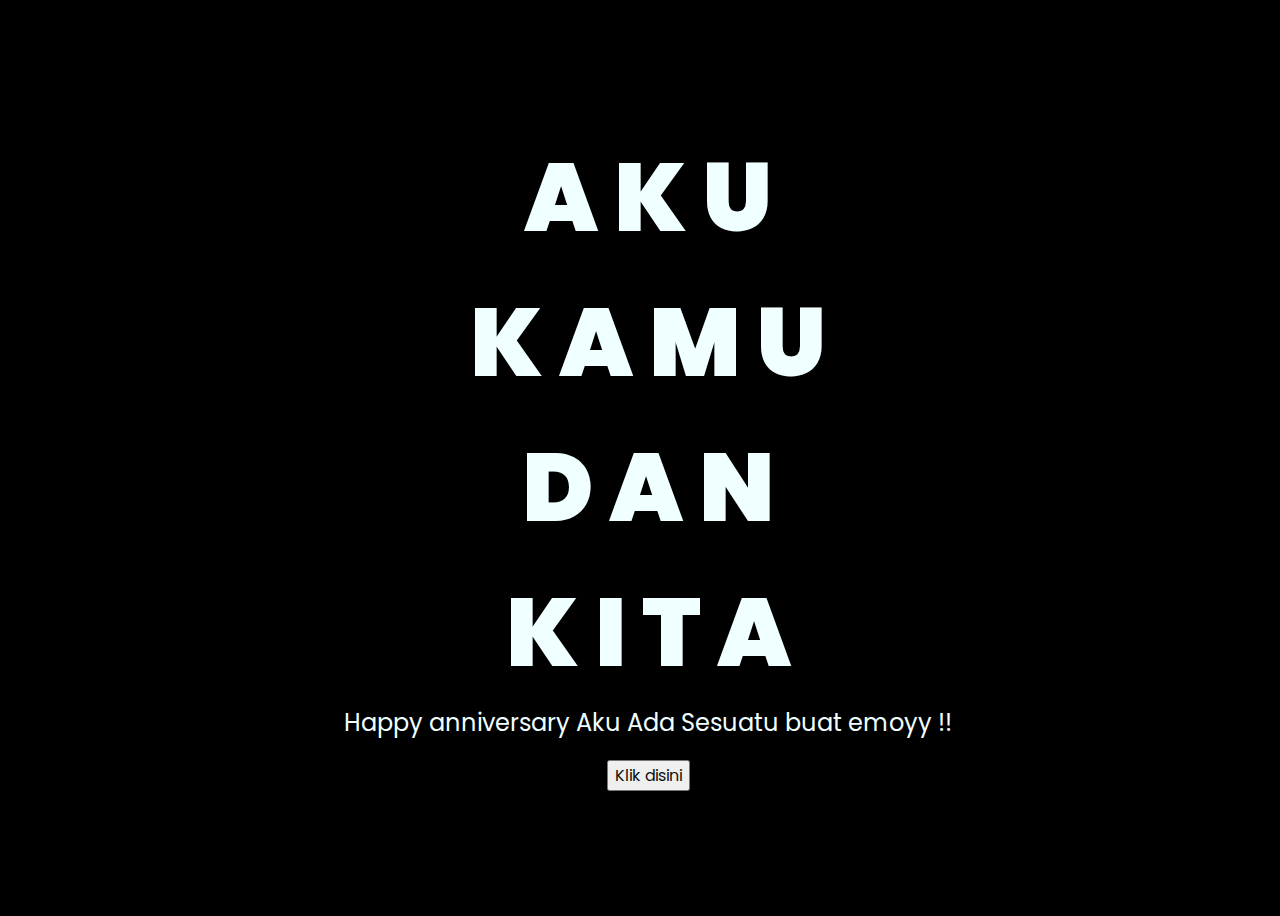
<file: index.html>
<!DOCTYPE html>
<html lang="en">
<head>
    <meta charset="UTF-8">
    <meta http-equiv="X-UA-Compatible" content="IE=edge">
    <meta name="viewport" content="width=device-width, initial-scale=1.0">
    <link rel="stylesheet" href="css/style.css">
    <link rel="icon" href="img/flowers.png" type="image/x-icon">
    <title>Flowers</title>
</head>
<body>
    <div class="greetings">

        <span>A</span>
        <span>K</span>
        <span>U</span>
    </div>
    <div class="greetings">
        <span>K</span>
        <span>A</span>
        <span>M</span>
        <span>U</span>
    </div>
    <div class="greetings">
        <span>D</span>
        <span>A</span>
        <span>N</span>
    </div>
    <div class="greetings">
        <span>K</span>
        <span>I</span>
        <span>T</span>
        <span>A</span>
    </div>
    <div class="description">
        <span>Happy anniversary Aku Ada Sesuatu buat emoyy !!</span>
    </div>
    <div class="button">
        <button>
            <a href="selamat.html">Klik disini</a>
        </button>
        
    </div>
</body>
</html>
</file>
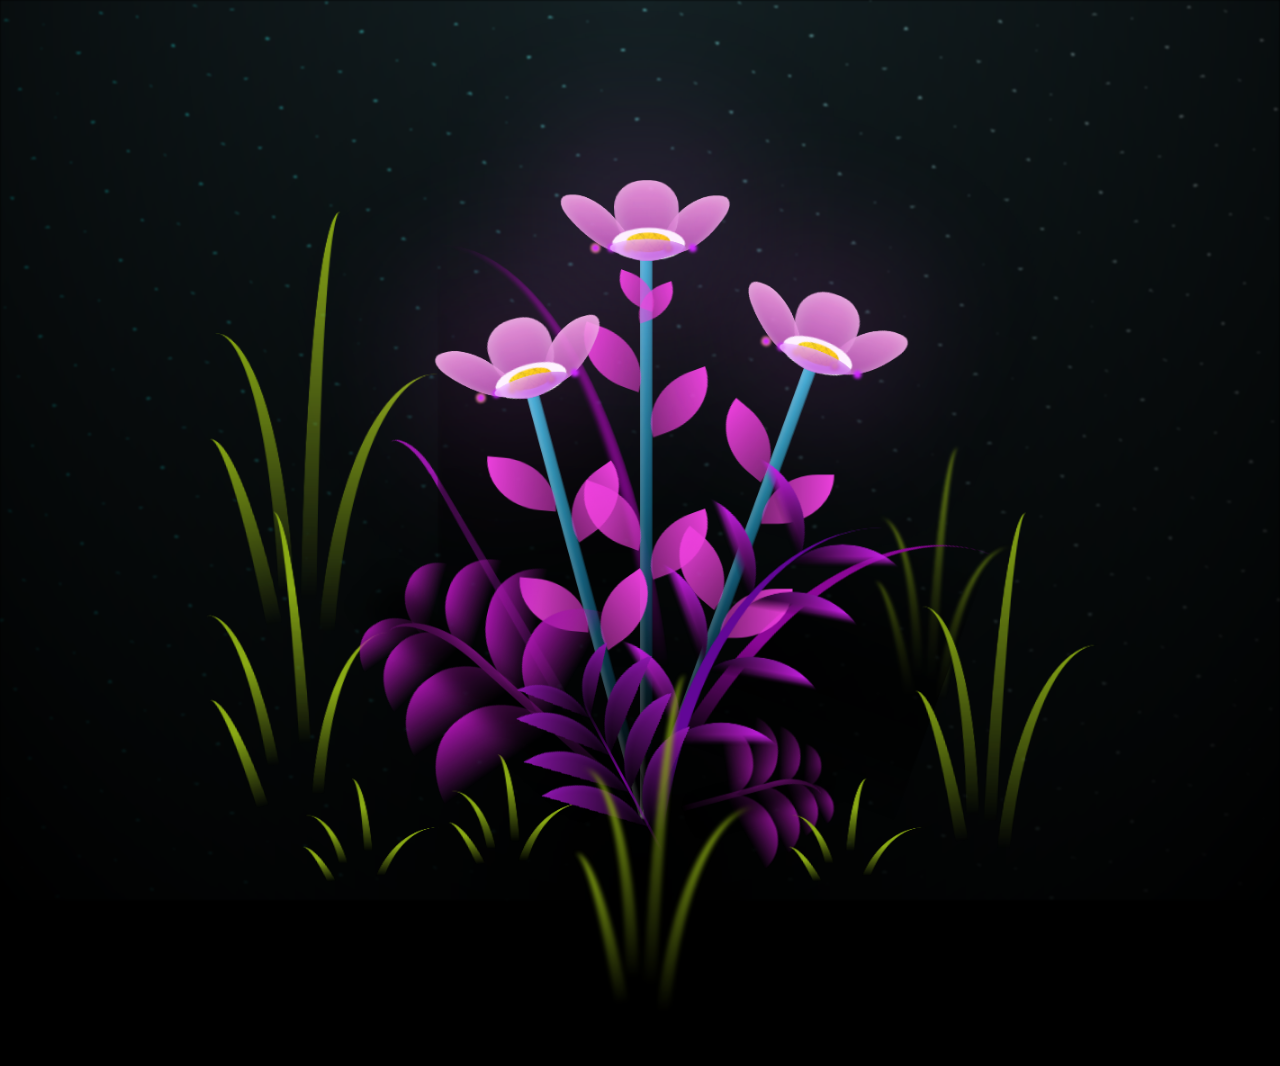
<file: flower.html>
<!DOCTYPE html>
<html lang="en">
<head>
    <meta charset="UTF-8">
    <meta http-equiv="X-UA-Compatible" content="IE=edge">
    <meta name="viewport" content="width=device-width, initial-scale=1.0">
    <link rel="stylesheet" href="css/main.css">
    <link rel="icon" href="img/flowers.png" type="image/x-icon">
    <title>flowers</title>
</head>
<body class="container">
    <div class="night"></div>
    <div class="flowers">
      <div class="flower flower--1">
        <div class="flower__leafs flower__leafs--1">
          <div class="flower__leaf flower__leaf--1"></div>
          <div class="flower__leaf flower__leaf--2"></div>
          <div class="flower__leaf flower__leaf--3"></div>
          <div class="flower__leaf flower__leaf--4"></div>
          <div class="flower__white-circle"></div>
  
          <div class="flower__light flower__light--1"></div>
          <div class="flower__light flower__light--2"></div>
          <div class="flower__light flower__light--3"></div>
          <div class="flower__light flower__light--4"></div>
          <div class="flower__light flower__light--5"></div>
          <div class="flower__light flower__light--6"></div>
          <div class="flower__light flower__light--7"></div>
          <div class="flower__light flower__light--8"></div>
  
        </div>
        <div class="flower__line">
          <div class="flower__line__leaf flower__line__leaf--1"></div>
          <div class="flower__line__leaf flower__line__leaf--2"></div>
          <div class="flower__line__leaf flower__line__leaf--3"></div>
          <div class="flower__line__leaf flower__line__leaf--4"></div>
          <div class="flower__line__leaf flower__line__leaf--5"></div>
          <div class="flower__line__leaf flower__line__leaf--6"></div>
        </div>
      </div>
  
      <div class="flower flower--2">
        <div class="flower__leafs flower__leafs--2">
          <div class="flower__leaf flower__leaf--1"></div>
          <div class="flower__leaf flower__leaf--2"></div>
          <div class="flower__leaf flower__leaf--3"></div>
          <div class="flower__leaf flower__leaf--4"></div>
          <div class="flower__white-circle"></div>
  
          <div class="flower__light flower__light--1"></div>
          <div class="flower__light flower__light--2"></div>
          <div class="flower__light flower__light--3"></div>
          <div class="flower__light flower__light--4"></div>
          <div class="flower__light flower__light--5"></div>
          <div class="flower__light flower__light--6"></div>
          <div class="flower__light flower__light--7"></div>
          <div class="flower__light flower__light--8"></div>
  
        </div>
        <div class="flower__line">
          <div class="flower__line__leaf flower__line__leaf--1"></div>
          <div class="flower__line__leaf flower__line__leaf--2"></div>
          <div class="flower__line__leaf flower__line__leaf--3"></div>
          <div class="flower__line__leaf flower__line__leaf--4"></div>
        </div>
      </div>
  
      <div class="flower flower--3">
        <div class="flower__leafs flower__leafs--3">
          <div class="flower__leaf flower__leaf--1"></div>
          <div class="flower__leaf flower__leaf--2"></div>
          <div class="flower__leaf flower__leaf--3"></div>
          <div class="flower__leaf flower__leaf--4"></div>
          <div class="flower__white-circle"></div>
  
          <div class="flower__light flower__light--1"></div>
          <div class="flower__light flower__light--2"></div>
          <div class="flower__light flower__light--3"></div>
          <div class="flower__light flower__light--4"></div>
          <div class="flower__light flower__light--5"></div>
          <div class="flower__light flower__light--6"></div>
          <div class="flower__light flower__light--7"></div>
          <div class="flower__light flower__light--8"></div>
  
        </div>
        <div class="flower__line">
          <div class="flower__line__leaf flower__line__leaf--1"></div>
          <div class="flower__line__leaf flower__line__leaf--2"></div>
          <div class="flower__line__leaf flower__line__leaf--3"></div>
          <div class="flower__line__leaf flower__line__leaf--4"></div>
        </div>
      </div>
  
      <div class="grow-ans" style="--d:1.2s">
        <div class="flower__g-long">
          <div class="flower__g-long__top"></div>
          <div class="flower__g-long__bottom"></div>
        </div>
      </div>
  
      <div class="growing-grass">
        <div class="flower__grass flower__grass--1">
          <div class="flower__grass--top"></div>
          <div class="flower__grass--bottom"></div>
          <div class="flower__grass__leaf flower__grass__leaf--1"></div>
          <div class="flower__grass__leaf flower__grass__leaf--2"></div>
          <div class="flower__grass__leaf flower__grass__leaf--3"></div>
          <div class="flower__grass__leaf flower__grass__leaf--4"></div>
          <div class="flower__grass__leaf flower__grass__leaf--5"></div>
          <div class="flower__grass__leaf flower__grass__leaf--6"></div>
          <div class="flower__grass__leaf flower__grass__leaf--7"></div>
          <div class="flower__grass__leaf flower__grass__leaf--8"></div>
          <div class="flower__grass__overlay"></div>
        </div>
      </div>
  
      <div class="growing-grass">
        <div class="flower__grass flower__grass--2">
          <div class="flower__grass--top"></div>
          <div class="flower__grass--bottom"></div>
          <div class="flower__grass__leaf flower__grass__leaf--1"></div>
          <div class="flower__grass__leaf flower__grass__leaf--2"></div>
          <div class="flower__grass__leaf flower__grass__leaf--3"></div>
          <div class="flower__grass__leaf flower__grass__leaf--4"></div>
          <div class="flower__grass__leaf flower__grass__leaf--5"></div>
          <div class="flower__grass__leaf flower__grass__leaf--6"></div>
          <div class="flower__grass__leaf flower__grass__leaf--7"></div>
          <div class="flower__grass__leaf flower__grass__leaf--8"></div>
          <div class="flower__grass__overlay"></div>
        </div>
      </div>
  
      <div class="grow-ans" style="--d:2.4s">
        <div class="flower__g-right flower__g-right--1">
          <div class="leaf"></div>
        </div>
      </div>
  
      <div class="grow-ans" style="--d:2.8s">
        <div class="flower__g-right flower__g-right--2">
          <div class="leaf"></div>
        </div>
      </div>
  
      <div class="grow-ans" style="--d:2.8s">
        <div class="flower__g-front">
          <div class="flower__g-front__leaf-wrapper flower__g-front__leaf-wrapper--1">
            <div class="flower__g-front__leaf"></div>
          </div>
          <div class="flower__g-front__leaf-wrapper flower__g-front__leaf-wrapper--2">
            <div class="flower__g-front__leaf"></div>
          </div>
          <div class="flower__g-front__leaf-wrapper flower__g-front__leaf-wrapper--3">
            <div class="flower__g-front__leaf"></div>
          </div>
          <div class="flower__g-front__leaf-wrapper flower__g-front__leaf-wrapper--4">
            <div class="flower__g-front__leaf"></div>
          </div>
          <div class="flower__g-front__leaf-wrapper flower__g-front__leaf-wrapper--5">
            <div class="flower__g-front__leaf"></div>
          </div>
          <div class="flower__g-front__leaf-wrapper flower__g-front__leaf-wrapper--6">
            <div class="flower__g-front__leaf"></div>
          </div>
          <div class="flower__g-front__leaf-wrapper flower__g-front__leaf-wrapper--7">
            <div class="flower__g-front__leaf"></div>
          </div>
          <div class="flower__g-front__leaf-wrapper flower__g-front__leaf-wrapper--8">
            <div class="flower__g-front__leaf"></div>
          </div>
          <div class="flower__g-front__line"></div>
        </div>
      </div>
  
      <div class="grow-ans" style="--d:3.2s">
        <div class="flower__g-fr">
          <div class="leaf"></div>
          <div class="flower__g-fr__leaf flower__g-fr__leaf--1"></div>
          <div class="flower__g-fr__leaf flower__g-fr__leaf--2"></div>
          <div class="flower__g-fr__leaf flower__g-fr__leaf--3"></div>
          <div class="flower__g-fr__leaf flower__g-fr__leaf--4"></div>
          <div class="flower__g-fr__leaf flower__g-fr__leaf--5"></div>
          <div class="flower__g-fr__leaf flower__g-fr__leaf--6"></div>
          <div class="flower__g-fr__leaf flower__g-fr__leaf--7"></div>
          <div class="flower__g-fr__leaf flower__g-fr__leaf--8"></div>
        </div>
      </div>
  
      <div class="long-g long-g--0">
        <div class="grow-ans" style="--d:3s">
          <div class="leaf leaf--0"></div>
        </div>
        <div class="grow-ans" style="--d:2.2s">
          <div class="leaf leaf--1"></div>
        </div>
        <div class="grow-ans" style="--d:3.4s">
          <div class="leaf leaf--2"></div>
        </div>
        <div class="grow-ans" style="--d:3.6s">
          <div class="leaf leaf--3"></div>
        </div>
      </div>
  
      <div class="long-g long-g--1">
        <div class="grow-ans" style="--d:3.6s">
          <div class="leaf leaf--0"></div>
        </div>
        <div class="grow-ans" style="--d:3.8s">
          <div class="leaf leaf--1"></div>
        </div>
        <div class="grow-ans" style="--d:4s">
          <div class="leaf leaf--2"></div>
        </div>
        <div class="grow-ans" style="--d:4.2s">
          <div class="leaf leaf--3"></div>
        </div>
      </div>
  
      <div class="long-g long-g--2">
        <div class="grow-ans" style="--d:4s">
          <div class="leaf leaf--0"></div>
        </div>
        <div class="grow-ans" style="--d:4.2s">
          <div class="leaf leaf--1"></div>
        </div>
        <div class="grow-ans" style="--d:4.4s">
          <div class="leaf leaf--2"></div>
        </div>
        <div class="grow-ans" style="--d:4.6s">
          <div class="leaf leaf--3"></div>
        </div>
      </div>
  
      <div class="long-g long-g--3">
        <div class="grow-ans" style="--d:4s">
          <div class="leaf leaf--0"></div>
        </div>
        <div class="grow-ans" style="--d:4.2s">
          <div class="leaf leaf--1"></div>
        </div>
        <div class="grow-ans" style="--d:3s">
          <div class="leaf leaf--2"></div>
        </div>
        <div class="grow-ans" style="--d:3.6s">
          <div class="leaf leaf--3"></div>
        </div>
      </div>
  
      <div class="long-g long-g--4">
        <div class="grow-ans" style="--d:4s">
          <div class="leaf leaf--0"></div>
        </div>
        <div class="grow-ans" style="--d:4.2s">
          <div class="leaf leaf--1"></div>
        </div>
        <div class="grow-ans" style="--d:3s">
          <div class="leaf leaf--2"></div>
        </div>
        <div class="grow-ans" style="--d:3.6s">
          <div class="leaf leaf--3"></div>
        </div>
      </div>
  
      <div class="long-g long-g--5">
        <div class="grow-ans" style="--d:4s">
          <div class="leaf leaf--0"></div>
        </div>
        <div class="grow-ans" style="--d:4.2s">
          <div class="leaf leaf--1"></div>
        </div>
        <div class="grow-ans" style="--d:3s">
          <div class="leaf leaf--2"></div>
        </div>
        <div class="grow-ans" style="--d:3.6s">
          <div class="leaf leaf--3"></div>
        </div>
      </div>
  
      <div class="long-g long-g--6">
        <div class="grow-ans" style="--d:4.2s">
          <div class="leaf leaf--0"></div>
        </div>
        <div class="grow-ans" style="--d:4.4s">
          <div class="leaf leaf--1"></div>
        </div>
        <div class="grow-ans" style="--d:4.6s">
          <div class="leaf leaf--2"></div>
        </div>
        <div class="grow-ans" style="--d:4.8s">
          <div class="leaf leaf--3"></div>
        </div>
      </div>
  
      <div class="long-g long-g--7">
        <div class="grow-ans" style="--d:3s">
          <div class="leaf leaf--0"></div>
        </div>
        <div class="grow-ans" style="--d:3.2s">
          <div class="leaf leaf--1"></div>
        </div>
        <div class="grow-ans" style="--d:3.5s">
          <div class="leaf leaf--2"></div>
        </div>
        <div class="grow-ans" style="--d:3.6s">
          <div class="leaf leaf--3"></div>
        </div>
      </div>
    </div>
    <script src="main.js"></script>
  </body>
</html>
</file>
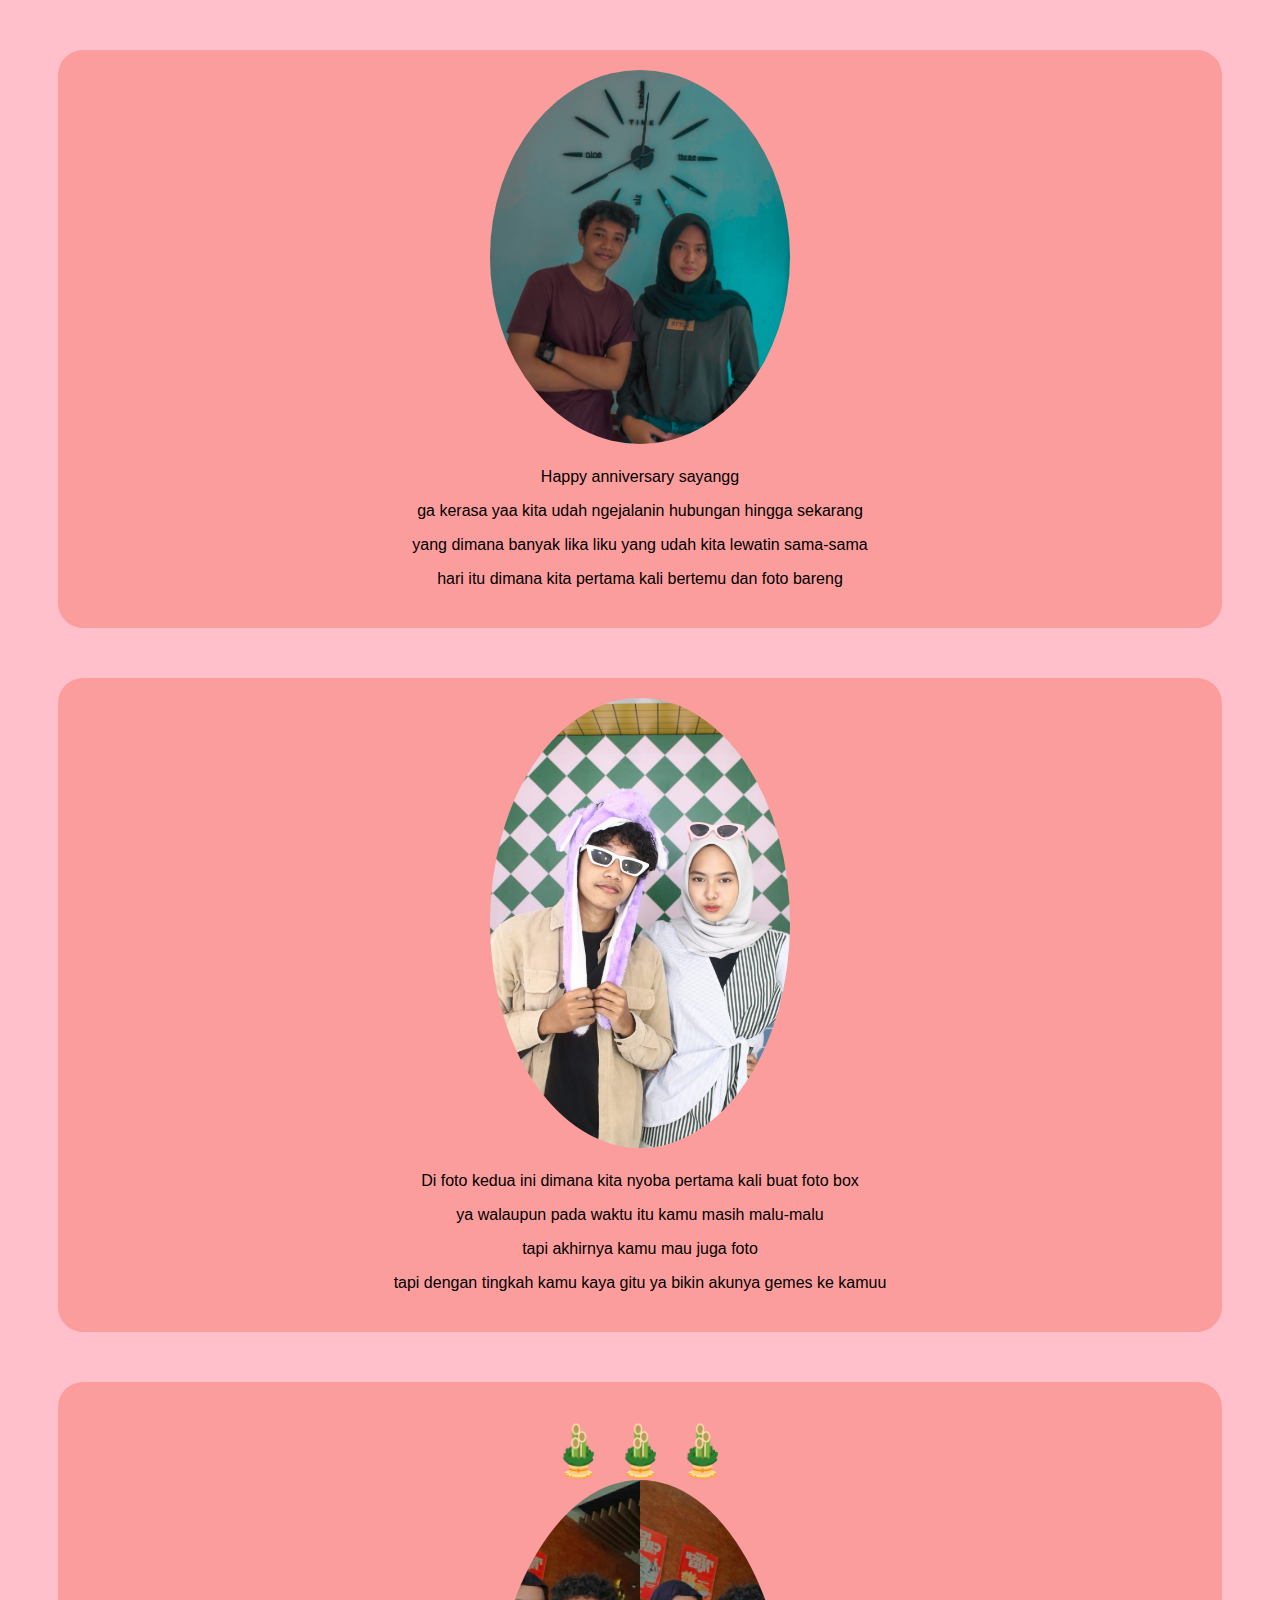
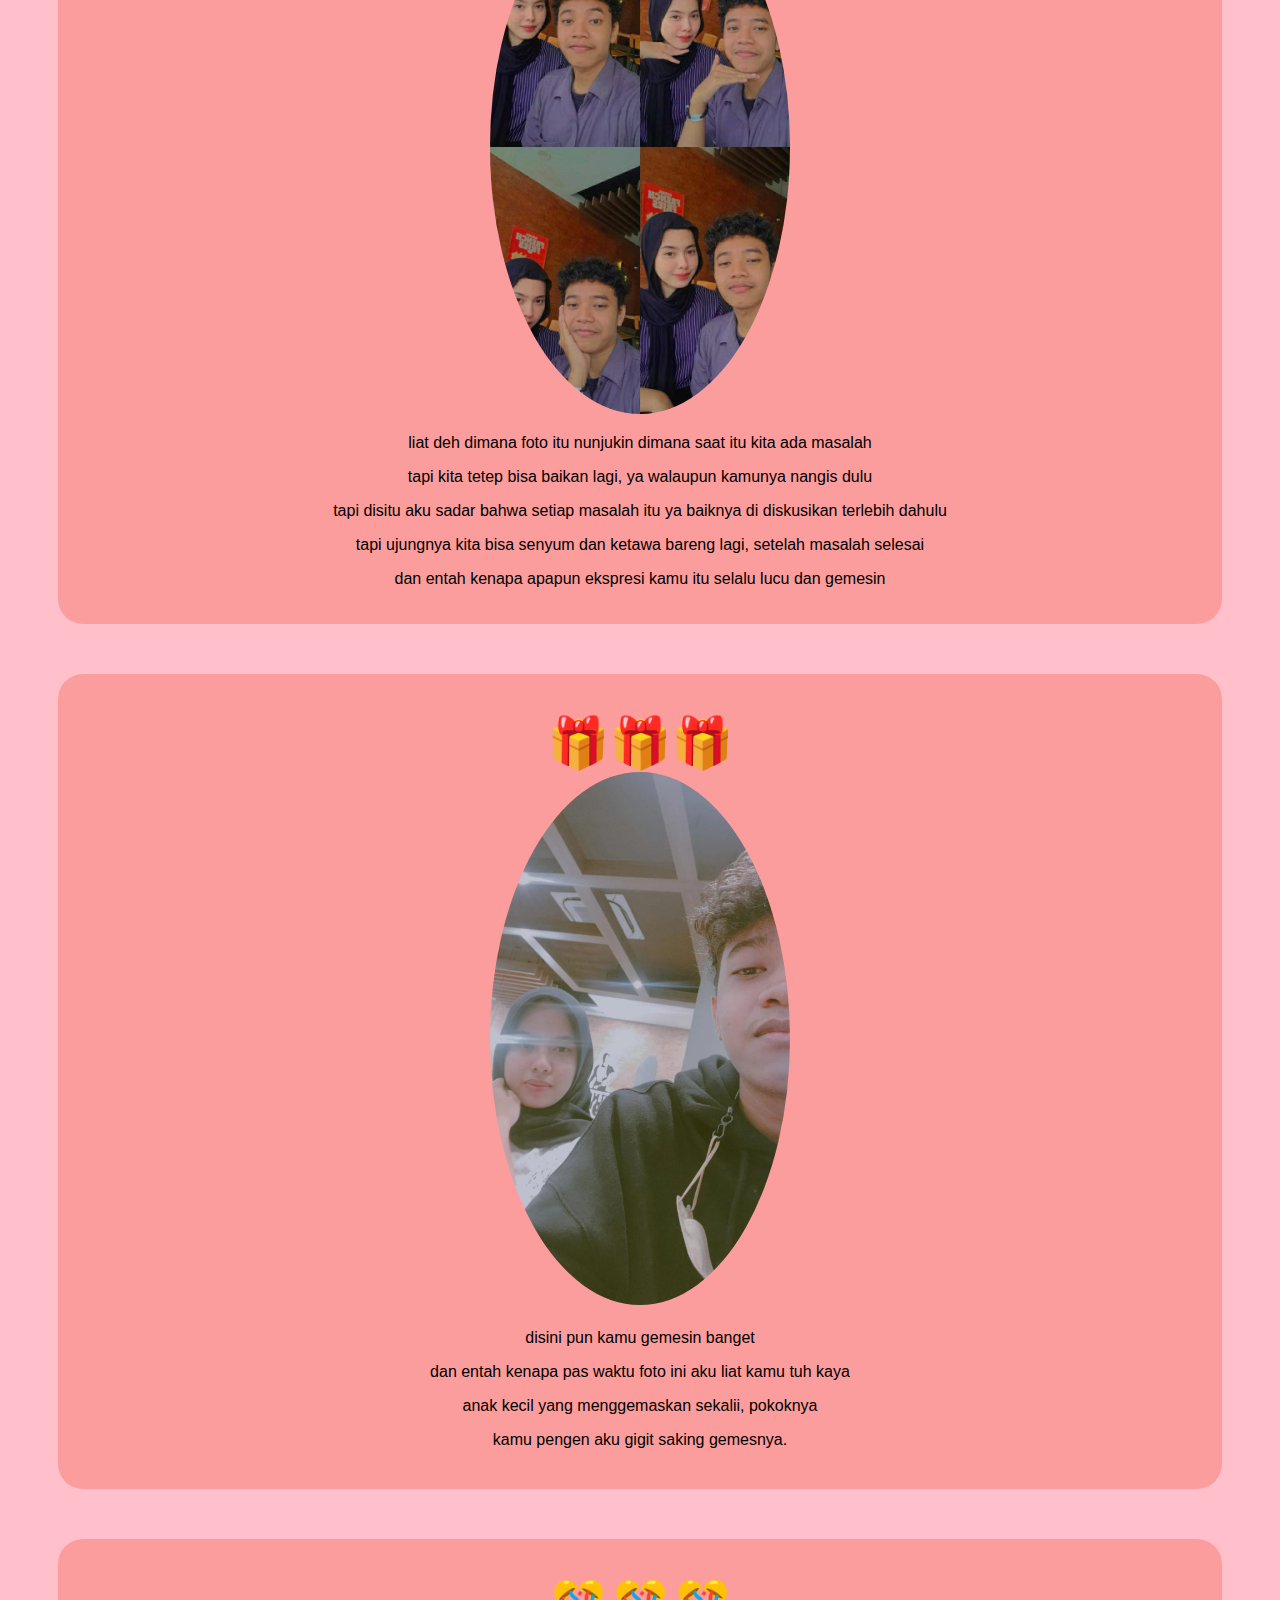
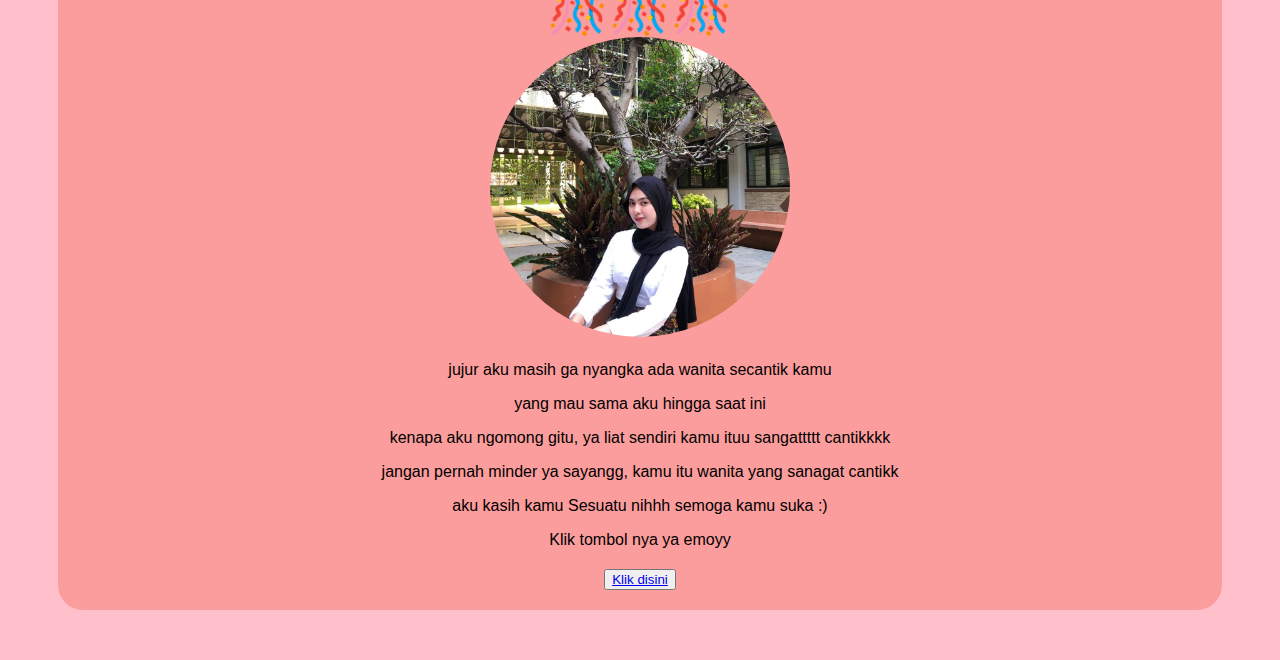
<file: selamat.html>
<!DOCTYPE html>
<html>
<head>
  <style>
    body {
      background-color: pink;
      font-family: Arial, sans-serif;
    }
    .anniversary-card {
      text-align: center;
      padding: 20px;
      margin: 50px;
      background-color: rgb(252, 157, 157);
      border-radius: 25px;
    }
    .anniversary-card img {
      width: 300px;
      border-radius: 75%;
    }
    .description {
      margin: 20px;
    }
    .decorations {
      font-size: 50px;
      margin-top: 20px;
    }
  </style>
</head>
<body>
  <div class="anniversary-card">
    
    <img src="img/selay3.jpeg" alt="selay3">
    <div class="description">
      <p>Happy anniversary sayangg</p>
      <p>ga kerasa yaa kita udah ngejalanin hubungan hingga sekarang</p>
      <p>yang dimana banyak lika liku yang udah kita lewatin sama-sama</p>
      <p>hari itu dimana kita pertama kali bertemu dan foto bareng</p>
    </div>
  </div>

  <div class="anniversary-card">
    <img src="img/selay4.jpeg" alt="Foto anniv 2">
    <div class="description">
      <p>Di foto kedua ini dimana kita nyoba pertama kali buat foto box</p>
      <p>ya walaupun pada waktu itu kamu masih malu-malu</p>
      <p>tapi akhirnya kamu mau juga foto</p>
      <p>tapi dengan tingkah kamu kaya gitu ya bikin akunya gemes ke kamuu</p>
    </div>
  </div>

  <div class="anniversary-card">
    <div class="decorations">&#127885;&#127885;&#127885;</div>
    <img src="img/selay1.jpeg" alt="Foto anniv 3">
    <div class "description">
      <p>liat deh dimana foto itu nunjukin dimana saat itu kita ada masalah</p>
      <p>tapi kita tetep bisa baikan lagi, ya walaupun kamunya nangis dulu</p>
      <p>tapi disitu aku sadar bahwa setiap masalah itu ya baiknya di diskusikan terlebih dahulu</p>
      <p>tapi ujungnya kita bisa senyum dan ketawa bareng lagi, setelah masalah selesai</p>
      <p>dan entah kenapa apapun ekspresi kamu itu selalu lucu dan gemesin</p>
    </div>
  </div>

  <div class="anniversary-card">
    <div class="decorations">&#127873;&#127873;&#127873;</div>
    <img src="img/selay6.jpeg" alt="Foto anniv 4">
    <div class="description">
      <p>disini pun kamu gemesin banget</p>
      <p>dan entah kenapa pas waktu foto ini aku liat kamu tuh kaya</p>
      <p>anak kecil yang menggemaskan sekalii, pokoknya</p>
      <p>kamu pengen aku gigit saking gemesnya.</p>
    </div>
  </div>

  <div class="anniversary-card">
    <div class="decorations">&#127882;&#127882;&#127882;</div>
    <img src="img/selay5.jpeg" alt="Foto anniv 5">
    <div class="description">
      <p>jujur aku masih ga nyangka ada wanita secantik kamu</p>
      <p>yang mau sama aku hingga saat ini</p>
      <p>kenapa aku ngomong gitu, ya liat sendiri kamu ituu sangattttt cantikkkk</p>
      <p>jangan pernah minder ya sayangg, kamu itu wanita yang sanagat cantikk</p>
      <p>aku kasih kamu Sesuatu nihhh semoga kamu suka :)</p>
      <p>Klik tombol nya ya emoyy</p>
    </div>
    <div class="button">
        <button>
            <a href="ucapan.html">Klik disini</a>
        </button>
        
    </div>
  </div>
</body>
</html>
</file>
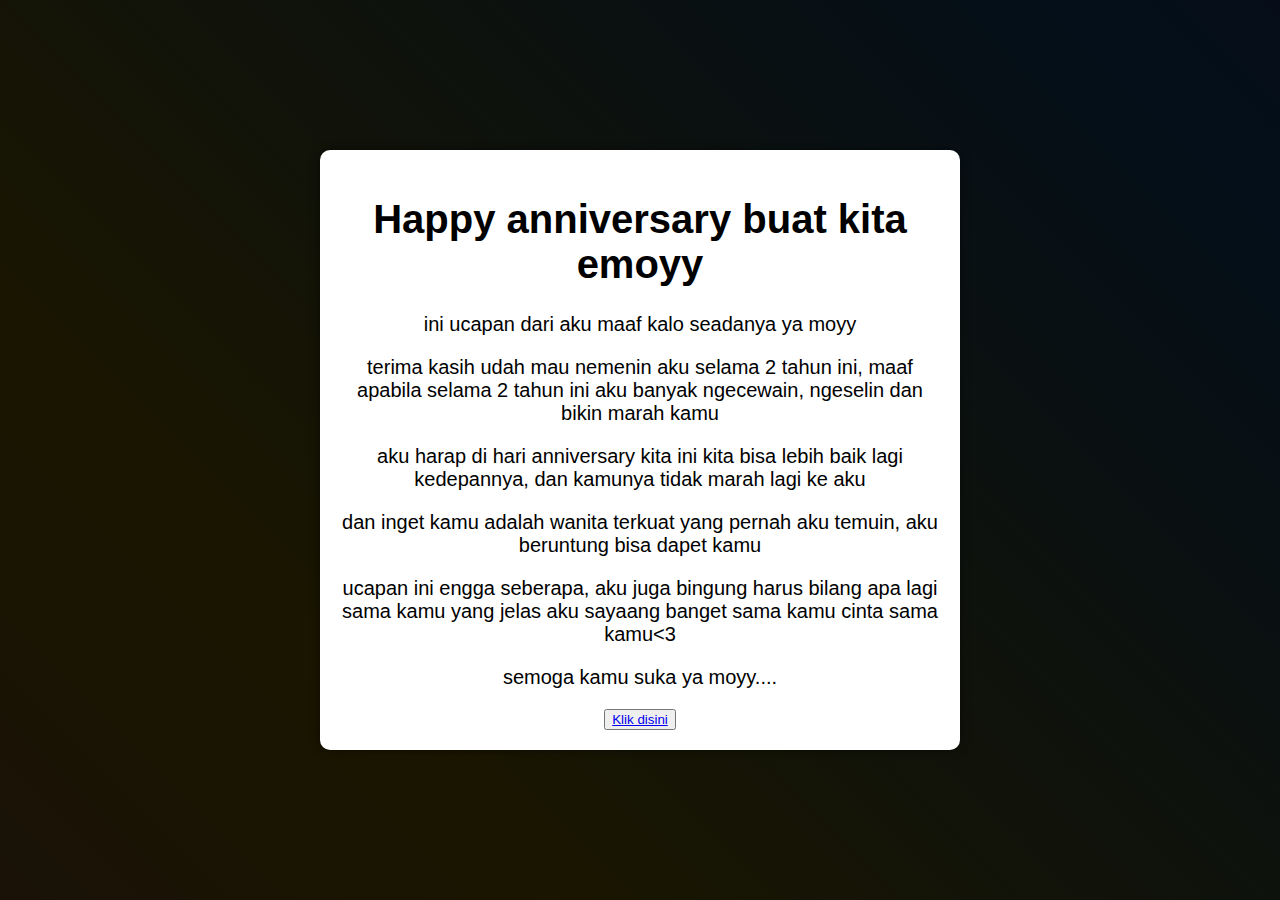
<file: ucapan.html>
<!DOCTYPE html>
<html>
<head>
  <style>
    body {
      background-color: black;
      display: flex;
      align-items: center;
      justify-content: center;
      height: 100vh;
      margin: 0;
    }

    .paper {
      background-color: white;
      width: 80%;
      max-width: 600px;
      padding: 20px;
      border-radius: 10px;
      box-shadow: 0 0 10px rgba(0, 0, 0, 0.5);
      position: relative;
      text-align: center;
      font-family: Arial, sans-serif;
    }

    .decorations {
      position: absolute;
      top: 0;
      left: 0;
      width: 100%;
      height: 100%;
      background: repeating-linear-gradient(45deg, #FF69B4, #FFD700, #1E90FF, #FF1493);
      background-size: 200% 200%;
      animation: decorations 10s ease infinite;
      opacity: 0.1;
      z-index: -1;
    }

    @keyframes decorations {
      0% {
        background-position: 0% 0%;
      }
      50% {
        background-position: 100% 100%;
      }
      100% {
        background-position: 0% 0%;
      }
    }

    .content {
      color: black;
      font-size: 20px;
    }
  </style>
</head>
<body>
  <div class="decorations"></div>
  <div class="paper">
    <div class="content">
      <h1>Happy anniversary buat kita emoyy</h1>
      <p>ini ucapan dari aku maaf kalo seadanya ya moyy</p>
      <p>terima kasih udah mau nemenin aku selama 2 tahun ini, maaf apabila selama 2 tahun ini aku banyak ngecewain, ngeselin dan bikin marah kamu</p>
      <p>aku harap di hari anniversary kita ini kita bisa lebih baik lagi kedepannya, dan kamunya tidak marah lagi ke aku</p>
      <p>dan inget kamu adalah wanita terkuat yang pernah aku temuin, aku beruntung bisa dapet kamu</p>
      <p>ucapan ini engga seberapa, aku juga bingung harus bilang apa lagi sama kamu yang jelas aku sayaang banget sama kamu cinta sama kamu<3 </p>
      <p>semoga kamu suka ya moyy....</p>

    </div>
    <div class="button">
      <button>
          <a href="flower.html">Klik disini</a>
      </button>
      
  </div>
  </div>
</body>
</html>
</file>
<file: css/style.css>
@import url('https://fonts.googleapis.com/css2?family=Poppins:ital,wght@0,500;1,900&display=swap');
*{
    font-family: 'Poppins',cursive;
}
body{
    color: azure;
    width: 100%;
    height: 100vh;
    display: flex;
    flex-direction: column;
    align-items: center;
    justify-content: center;
    background-color: black;
}
.greetings{
    font-size: 6rem;
    font-weight: 900;
}
.greetings > span{
    animation: glow 2.5s ease-in-out infinite;
}
@keyframes glow{
    0%, 100%{
        color: #fff;
        text-shadow: 0 0 12px #f055e8, 0 0 50px #dc30f3, 0 0 100px #9730a5;
    }
    10%, 90%{
        color: #111;
        text-shadow: none;
    }
}
.greetings > span:nth-child(2){
    animation-delay: .2s ;
}
.greetings > span:nth-child(3){
    animation-delay: .4s ;
}
.greetings > span:nth-child(4){
    animation-delay: .6s;
}
.greetings > span:nth-child(5){
    animation-delay: .8s;
}

.description{
    font-size: 1.5rem;
    margin-bottom: 20px;
}

.button a{
    text-decoration: none;
    font-size: 1rem;
    color: #111;
}

@media screen and (max-width:574px){
    .greetings{
        display: block;
        font-size: 3rem;
        font-weight: 500;
        text-align: center;
    }
    .description{
        font-size: 1rem;
    }
    
    .button a{
        font-size: .5rem;
    }
}
</file>
<file: css/main.css>
*,
*::after,
*::before {
  padding: 0;
  margin: 0;
  box-sizing: border-box;
}

:root {
  --dark-color: #000;
}

body {
  display: flex;
  align-items: flex-end;
  justify-content: center;
  min-height: 100vh;
  background-color: var(--dark-color);
  overflow: hidden;
  perspective: 1000px;
}

.night {
  position: fixed;
  left: 50%;
  top: 0;
  transform: translateX(-50%);
  width: 100%;
  height: 100%;
  filter: blur(0.1vmin);
  background-image: radial-gradient(ellipse at top, transparent 0%, var(--dark-color)), radial-gradient(ellipse at bottom, var(--dark-color), rgba(145, 233, 255, 0.2)), repeating-linear-gradient(220deg, rgb(0, 0, 0) 0px, rgb(0, 0, 0) 19px, transparent 19px, transparent 22px), repeating-linear-gradient(189deg, rgb(0, 0, 0) 0px, rgb(0, 0, 0) 19px, transparent 19px, transparent 22px), repeating-linear-gradient(148deg, rgb(0, 0, 0) 0px, rgb(0, 0, 0) 19px, transparent 19px, transparent 22px), linear-gradient(90deg, rgb(0, 255, 250), rgb(240, 240, 240));
}

.flowers {
  position: relative;
  transform: scale(0.9);
}

.flower {
  position: absolute;
  bottom: 10vmin;
  transform-origin: bottom center;
  z-index: 10;
  --fl-speed: 0.8s;
}
.flower--1 {
  -webkit-animation: moving-flower-1 4s linear infinite;
          animation: moving-flower-1 4s linear infinite;
}
.flower--1 .flower__line {
  height: 70vmin;
  -webkit-animation-delay: 0.3s;
          animation-delay: 0.3s;
}
.flower--1 .flower__line__leaf--1 {
  -webkit-animation: blooming-leaf-right var(--fl-speed) 1.6s backwards;
          animation: blooming-leaf-right var(--fl-speed) 1.6s backwards;
}
.flower--1 .flower__line__leaf--2 {
  -webkit-animation: blooming-leaf-right var(--fl-speed) 1.4s backwards;
          animation: blooming-leaf-right var(--fl-speed) 1.4s backwards;
}
.flower--1 .flower__line__leaf--3 {
  -webkit-animation: blooming-leaf-left var(--fl-speed) 1.2s backwards;
          animation: blooming-leaf-left var(--fl-speed) 1.2s backwards;
}
.flower--1 .flower__line__leaf--4 {
  -webkit-animation: blooming-leaf-left var(--fl-speed) 1s backwards;
          animation: blooming-leaf-left var(--fl-speed) 1s backwards;
}
.flower--1 .flower__line__leaf--5 {
  -webkit-animation: blooming-leaf-right var(--fl-speed) 1.8s backwards;
          animation: blooming-leaf-right var(--fl-speed) 1.8s backwards;
}
.flower--1 .flower__line__leaf--6 {
  -webkit-animation: blooming-leaf-left var(--fl-speed) 2s backwards;
          animation: blooming-leaf-left var(--fl-speed) 2s backwards;
}
.flower--2 {
  left: 50%;
  transform: rotate(20deg);
  -webkit-animation: moving-flower-2 4s linear infinite;
          animation: moving-flower-2 4s linear infinite;
}
.flower--2 .flower__line {
  height: 60vmin;
  -webkit-animation-delay: 0.6s;
          animation-delay: 0.6s;
}
.flower--2 .flower__line__leaf--1 {
  -webkit-animation: blooming-leaf-right var(--fl-speed) 1.9s backwards;
          animation: blooming-leaf-right var(--fl-speed) 1.9s backwards;
}
.flower--2 .flower__line__leaf--2 {
  -webkit-animation: blooming-leaf-right var(--fl-speed) 1.7s backwards;
          animation: blooming-leaf-right var(--fl-speed) 1.7s backwards;
}
.flower--2 .flower__line__leaf--3 {
  -webkit-animation: blooming-leaf-left var(--fl-speed) 1.5s backwards;
          animation: blooming-leaf-left var(--fl-speed) 1.5s backwards;
}
.flower--2 .flower__line__leaf--4 {
  -webkit-animation: blooming-leaf-left var(--fl-speed) 1.3s backwards;
          animation: blooming-leaf-left var(--fl-speed) 1.3s backwards;
}
.flower--3 {
  left: 50%;
  transform: rotate(-15deg);
  -webkit-animation: moving-flower-3 4s linear infinite;
          animation: moving-flower-3 4s linear infinite;
}
.flower--3 .flower__line {
  -webkit-animation-delay: 0.9s;
          animation-delay: 0.9s;
}
.flower--3 .flower__line__leaf--1 {
  -webkit-animation: blooming-leaf-right var(--fl-speed) 2.5s backwards;
          animation: blooming-leaf-right var(--fl-speed) 2.5s backwards;
}
.flower--3 .flower__line__leaf--2 {
  -webkit-animation: blooming-leaf-right var(--fl-speed) 2.3s backwards;
          animation: blooming-leaf-right var(--fl-speed) 2.3s backwards;
}
.flower--3 .flower__line__leaf--3 {
  -webkit-animation: blooming-leaf-left var(--fl-speed) 2.1s backwards;
          animation: blooming-leaf-left var(--fl-speed) 2.1s backwards;
}
.flower--3 .flower__line__leaf--4 {
  -webkit-animation: blooming-leaf-left var(--fl-speed) 1.9s backwards;
          animation: blooming-leaf-left var(--fl-speed) 1.9s backwards;
}
.flower__leafs {
  position: relative;
  -webkit-animation: blooming-flower 2s backwards;
          animation: blooming-flower 2s backwards;
}
.flower__leafs--1 {
  -webkit-animation-delay: 1.1s;
          animation-delay: 1.1s;
}
.flower__leafs--2 {
  -webkit-animation-delay: 1.4s;
          animation-delay: 1.4s;
}
.flower__leafs--3 {
  -webkit-animation-delay: 1.7s;
          animation-delay: 1.7s;
}
.flower__leafs::after {
  content: "";
  position: absolute;
  left: 0;
  top: 0;
  transform: translate(-50%, -100%);
  width: 8vmin;
  height: 8vmin;
  background-color: #f36bff;
  filter: blur(10vmin);
}
.flower__leaf {
  position: absolute;
  bottom: 0;
  left: 50%;
  width: 8vmin;
  height: 11vmin;
  border-radius: 51% 49% 47% 53%/44% 45% 55% 69%;
  background-color: #f8a7ff;
  background-image: linear-gradient(to top, #b854b3, #ffa7ec);
  transform-origin: bottom center;
  opacity: 0.9;
  box-shadow: inset 0 0 2vmin rgba(255, 255, 255, 0.5);
}
.flower__leaf--1 {
  transform: translate(-10%, 1%) rotateY(40deg) rotateX(-50deg);
}
.flower__leaf--2 {
  transform: translate(-50%, -4%) rotateX(40deg);
}
.flower__leaf--3 {
  transform: translate(-90%, 0%) rotateY(45deg) rotateX(50deg);
}
.flower__leaf--4 {
  width: 8vmin;
  height: 8vmin;
  transform-origin: bottom left;
  border-radius: 4vmin 10vmin 4vmin 4vmin;
  transform: translate(0%, 18%) rotateX(70deg) rotate(-43deg);
  background-image: linear-gradient(to top, #b139d6, #eda7ff);
  z-index: 1;
  opacity: 0.8;
}
.flower__white-circle {
  position: absolute;
  left: -3.5vmin;
  top: -3vmin;
  width: 9vmin;
  height: 4vmin;
  border-radius: 50%;
  background-color: #fff;
}
.flower__white-circle::after {
  content: "";
  position: absolute;
  left: 50%;
  top: 45%;
  transform: translate(-50%, -50%);
  width: 60%;
  height: 60%;
  border-radius: inherit;
  background-image: repeating-linear-gradient(135deg, rgba(0, 0, 0, 0.03) 0px, rgba(0, 0, 0, 0.03) 1px, transparent 1px, transparent 12px), repeating-linear-gradient(45deg, rgba(0, 0, 0, 0.03) 0px, rgba(0, 0, 0, 0.03) 1px, transparent 1px, transparent 12px), repeating-linear-gradient(67.5deg, rgba(0, 0, 0, 0.03) 0px, rgba(0, 0, 0, 0.03) 1px, transparent 1px, transparent 12px), repeating-linear-gradient(135deg, rgba(0, 0, 0, 0.03) 0px, rgba(0, 0, 0, 0.03) 1px, transparent 1px, transparent 12px), repeating-linear-gradient(45deg, rgba(0, 0, 0, 0.03) 0px, rgba(0, 0, 0, 0.03) 1px, transparent 1px, transparent 12px), repeating-linear-gradient(112.5deg, rgba(0, 0, 0, 0.03) 0px, rgba(0, 0, 0, 0.03) 1px, transparent 1px, transparent 12px), repeating-linear-gradient(112.5deg, rgba(0, 0, 0, 0.03) 0px, rgba(0, 0, 0, 0.03) 1px, transparent 1px, transparent 12px), repeating-linear-gradient(45deg, rgba(0, 0, 0, 0.03) 0px, rgba(0, 0, 0, 0.03) 1px, transparent 1px, transparent 12px), repeating-linear-gradient(22.5deg, rgba(0, 0, 0, 0.03) 0px, rgba(0, 0, 0, 0.03) 1px, transparent 1px, transparent 12px), repeating-linear-gradient(45deg, rgba(0, 0, 0, 0.03) 0px, rgba(0, 0, 0, 0.03) 1px, transparent 1px, transparent 12px), repeating-linear-gradient(22.5deg, rgba(0, 0, 0, 0.03) 0px, rgba(0, 0, 0, 0.03) 1px, transparent 1px, transparent 12px), repeating-linear-gradient(135deg, rgba(0, 0, 0, 0.03) 0px, rgba(0, 0, 0, 0.03) 1px, transparent 1px, transparent 12px), repeating-linear-gradient(157.5deg, rgba(0, 0, 0, 0.03) 0px, rgba(0, 0, 0, 0.03) 1px, transparent 1px, transparent 12px), repeating-linear-gradient(67.5deg, rgba(0, 0, 0, 0.03) 0px, rgba(0, 0, 0, 0.03) 1px, transparent 1px, transparent 12px), repeating-linear-gradient(67.5deg, rgba(0, 0, 0, 0.03) 0px, rgba(0, 0, 0, 0.03) 1px, transparent 1px, transparent 12px), linear-gradient(90deg, rgb(255, 235, 18), rgb(255, 206, 0));
}
.flower__line {
  height: 55vmin;
  width: 1.5vmin;
  background-image: linear-gradient(to left, rgba(0, 0, 0, 0.2), transparent, rgba(255, 255, 255, 0.2)), linear-gradient(to top, transparent 10%, #145d7a, #39b7d6);
  box-shadow: inset 0 0 2px rgba(0, 0, 0, 0.5);
  -webkit-animation: grow-flower-tree 4s backwards;
          animation: grow-flower-tree 4s backwards;
}
.flower__line__leaf {
  --w: 7vmin;
  --h: calc(var(--w) + 2vmin);
  position: absolute;
  top: 20%;
  left: 90%;
  width: var(--w);
  height: var(--h);
  border-top-right-radius: var(--h);
  border-bottom-left-radius: var(--h);
  background-image: linear-gradient(to top, rgba(245, 65, 221, 0.507), #eb3fdc);
}
.flower__line__leaf--1 {
  transform: rotate(70deg) rotateY(30deg);
}
.flower__line__leaf--2 {
  top: 45%;
  transform: rotate(70deg) rotateY(30deg);
}
.flower__line__leaf--3, .flower__line__leaf--4, .flower__line__leaf--6 {
  border-top-right-radius: 0;
  border-bottom-left-radius: 0;
  border-top-left-radius: var(--h);
  border-bottom-right-radius: var(--h);
  left: -460%;
  top: 12%;
  transform: rotate(-70deg) rotateY(30deg);
}
.flower__line__leaf--4 {
  top: 40%;
}
.flower__line__leaf--5 {
  top: 0;
  transform-origin: left;
  transform: rotate(70deg) rotateY(30deg) scale(0.6);
}
.flower__line__leaf--6 {
  top: -2%;
  left: -450%;
  transform-origin: right;
  transform: rotate(-70deg) rotateY(30deg) scale(0.6);
}
.flower__light {
  position: absolute;
  bottom: 0vmin;
  width: 1vmin;
  height: 1vmin;
  background-color: rgb(255, 251, 0);
  border-radius: 50%;
  filter: blur(0.2vmin);
  -webkit-animation: light-ans 4s linear infinite backwards;
          animation: light-ans 4s linear infinite backwards;
}
.flower__light:nth-child(odd) {
  background-color: #cc23ff;
}
.flower__light--1 {
  left: -2vmin;
  -webkit-animation-delay: 1s;
          animation-delay: 1s;
}
.flower__light--2 {
  left: 3vmin;
  -webkit-animation-delay: 0.5s;
          animation-delay: 0.5s;
}
.flower__light--3 {
  left: -6vmin;
  -webkit-animation-delay: 0.3s;
          animation-delay: 0.3s;
}
.flower__light--4 {
  left: 6vmin;
  -webkit-animation-delay: 0.9s;
          animation-delay: 0.9s;
}
.flower__light--5 {
  left: -1vmin;
  -webkit-animation-delay: 1.5s;
          animation-delay: 1.5s;
}
.flower__light--6 {
  left: -4vmin;
  -webkit-animation-delay: 3s;
          animation-delay: 3s;
}
.flower__light--7 {
  left: 3vmin;
  -webkit-animation-delay: 2s;
          animation-delay: 2s;
}
.flower__light--8 {
  left: -6vmin;
  -webkit-animation-delay: 3.5s;
          animation-delay: 3.5s;
}
.flower__grass {
  --c: #a515aa;
  --line-w: 1.5vmin;
  position: absolute;
  bottom: 12vmin;
  left: -7vmin;
  display: flex;
  flex-direction: column;
  align-items: flex-end;
  z-index: 20;
  transform-origin: bottom center;
  transform: rotate(-48deg) rotateY(40deg);
}
.flower__grass--1 {
  -webkit-animation: moving-grass 2s linear infinite;
          animation: moving-grass 2s linear infinite;
}
.flower__grass--2 {
  left: 2vmin;
  bottom: 10vmin;
  transform: scale(0.5) rotate(75deg) rotateX(10deg) rotateY(-200deg);
  opacity: 0.8;
  z-index: 0;
  -webkit-animation: moving-grass--2 1.5s linear infinite;
          animation: moving-grass--2 1.5s linear infinite;
}
.flower__grass--top {
  width: 7vmin;
  height: 10vmin;
  border-top-right-radius: 100%;
  border-right: var(--line-w) solid var(--c);
  transform-origin: bottom center;
  transform: rotate(-2deg);
}
.flower__grass--bottom {
  margin-top: -2px;
  width: var(--line-w);
  height: 25vmin;
  background-image: linear-gradient(to top, transparent, var(--c));
}
.flower__grass__leaf {
  --size: 10vmin;
  position: absolute;
  width: calc(var(--size) * 2.1);
  height: var(--size);
  border-top-left-radius: var(--size);
  border-top-right-radius: var(--size);
  background-image: linear-gradient(to top, transparent, transparent 30%, var(--c));
  z-index: 100;
}
.flower__grass__leaf--1 {
  top: -6%;
  left: 30%;
  --size: 6vmin;
  transform: rotate(-20deg);
  -webkit-animation: growing-grass-ans--1 2s 2.6s backwards;
          animation: growing-grass-ans--1 2s 2.6s backwards;
}
@-webkit-keyframes growing-grass-ans--1 {
  0% {
    transform-origin: bottom left;
    transform: rotate(-20deg) scale(0);
  }
}
@keyframes growing-grass-ans--1 {
  0% {
    transform-origin: bottom left;
    transform: rotate(-20deg) scale(0);
  }
}
.flower__grass__leaf--2 {
  top: -5%;
  left: -110%;
  --size: 6vmin;
  transform: rotate(10deg);
  -webkit-animation: growing-grass-ans--2 2s 2.4s linear backwards;
          animation: growing-grass-ans--2 2s 2.4s linear backwards;
}
@-webkit-keyframes growing-grass-ans--2 {
  0% {
    transform-origin: bottom right;
    transform: rotate(10deg) scale(0);
  }
}
@keyframes growing-grass-ans--2 {
  0% {
    transform-origin: bottom right;
    transform: rotate(10deg) scale(0);
  }
}
.flower__grass__leaf--3 {
  top: 5%;
  left: 60%;
  --size: 8vmin;
  transform: rotate(-18deg) rotateX(-20deg);
  -webkit-animation: growing-grass-ans--3 2s 2.2s linear backwards;
          animation: growing-grass-ans--3 2s 2.2s linear backwards;
}
@-webkit-keyframes growing-grass-ans--3 {
  0% {
    transform-origin: bottom left;
    transform: rotate(-18deg) rotateX(-20deg) scale(0);
  }
}
@keyframes growing-grass-ans--3 {
  0% {
    transform-origin: bottom left;
    transform: rotate(-18deg) rotateX(-20deg) scale(0);
  }
}
.flower__grass__leaf--4 {
  top: 6%;
  left: -135%;
  --size: 8vmin;
  transform: rotate(2deg);
  -webkit-animation: growing-grass-ans--4 2s 2s linear backwards;
          animation: growing-grass-ans--4 2s 2s linear backwards;
}
@-webkit-keyframes growing-grass-ans--4 {
  0% {
    transform-origin: bottom right;
    transform: rotate(2deg) scale(0);
  }
}
@keyframes growing-grass-ans--4 {
  0% {
    transform-origin: bottom right;
    transform: rotate(2deg) scale(0);
  }
}
.flower__grass__leaf--5 {
  top: 20%;
  left: 60%;
  --size: 10vmin;
  transform: rotate(-24deg) rotateX(-20deg);
  -webkit-animation: growing-grass-ans--5 2s 1.8s linear backwards;
          animation: growing-grass-ans--5 2s 1.8s linear backwards;
}
@-webkit-keyframes growing-grass-ans--5 {
  0% {
    transform-origin: bottom left;
    transform: rotate(-24deg) rotateX(-20deg) scale(0);
  }
}
@keyframes growing-grass-ans--5 {
  0% {
    transform-origin: bottom left;
    transform: rotate(-24deg) rotateX(-20deg) scale(0);
  }
}
.flower__grass__leaf--6 {
  top: 22%;
  left: -180%;
  --size: 10vmin;
  transform: rotate(10deg);
  -webkit-animation: growing-grass-ans--6 2s 1.6s linear backwards;
          animation: growing-grass-ans--6 2s 1.6s linear backwards;
}
@-webkit-keyframes growing-grass-ans--6 {
  0% {
    transform-origin: bottom right;
    transform: rotate(10deg) scale(0);
  }
}
@keyframes growing-grass-ans--6 {
  0% {
    transform-origin: bottom right;
    transform: rotate(10deg) scale(0);
  }
}
.flower__grass__leaf--7 {
  top: 39%;
  left: 70%;
  --size: 10vmin;
  transform: rotate(-10deg);
  -webkit-animation: growing-grass-ans--7 2s 1.4s linear backwards;
          animation: growing-grass-ans--7 2s 1.4s linear backwards;
}
@-webkit-keyframes growing-grass-ans--7 {
  0% {
    transform-origin: bottom left;
    transform: rotate(-10deg) scale(0);
  }
}
@keyframes growing-grass-ans--7 {
  0% {
    transform-origin: bottom left;
    transform: rotate(-10deg) scale(0);
  }
}
.flower__grass__leaf--8 {
  top: 40%;
  left: -215%;
  --size: 11vmin;
  transform: rotate(10deg);
  -webkit-animation: growing-grass-ans--8 2s 1.2s linear backwards;
          animation: growing-grass-ans--8 2s 1.2s linear backwards;
}
@-webkit-keyframes growing-grass-ans--8 {
  0% {
    transform-origin: bottom right;
    transform: rotate(10deg) scale(0);
  }
}
@keyframes growing-grass-ans--8 {
  0% {
    transform-origin: bottom right;
    transform: rotate(10deg) scale(0);
  }
}
.flower__grass__overlay {
  position: absolute;
  top: -10%;
  right: 0%;
  width: 100%;
  height: 100%;
  background-color: rgba(0, 0, 0, 0.6);
  filter: blur(1.5vmin);
  z-index: 100;
}
.flower__g-long {
  --w: 2vmin;
  --h: 6vmin;
  --c: #9915aa;
  position: absolute;
  bottom: 10vmin;
  left: -3vmin;
  transform-origin: bottom center;
  transform: rotate(-30deg) rotateY(-20deg);
  display: flex;
  flex-direction: column;
  align-items: flex-end;
  -webkit-animation: flower-g-long-ans 3s linear infinite;
          animation: flower-g-long-ans 3s linear infinite;
}
@-webkit-keyframes flower-g-long-ans {
  0%, 100% {
    transform: rotate(-30deg) rotateY(-20deg);
  }
  50% {
    transform: rotate(-32deg) rotateY(-20deg);
  }
}
@keyframes flower-g-long-ans {
  0%, 100% {
    transform: rotate(-30deg) rotateY(-20deg);
  }
  50% {
    transform: rotate(-32deg) rotateY(-20deg);
  }
}
.flower__g-long__top {
  top: calc(var(--h) * -1);
  width: calc(var(--w) + 1vmin);
  height: var(--h);
  border-top-right-radius: 100%;
  border-right: 0.7vmin solid var(--c);
  transform: translate(-0.7vmin, 1vmin);
}
.flower__g-long__bottom {
  width: var(--w);
  height: 50vmin;
  transform-origin: bottom center;
  background-image: linear-gradient(to top, transparent 30%, var(--c));
  box-shadow: inset 0 0 2px rgba(0, 0, 0, 0.5);
  -webkit-clip-path: polygon(35% 0, 65% 1%, 100% 100%, 0% 100%);
          clip-path: polygon(35% 0, 65% 1%, 100% 100%, 0% 100%);
}
.flower__g-right {
  position: absolute;
  bottom: 6vmin;
  left: -2vmin;
  transform-origin: bottom left;
  transform: rotate(20deg);
}
.flower__g-right .leaf {
  width: 30vmin;
  height: 50vmin;
  border-top-left-radius: 100%;
  border-left: 2vmin solid #8b0797;
  background-image: linear-gradient(to bottom, transparent, var(--dark-color) 60%);
  -webkit-mask-image: linear-gradient(to top, transparent 30%, #6e0797 60%);
}
.flower__g-right--1 {
  -webkit-animation: flower-g-right-ans 2.5s linear infinite;
          animation: flower-g-right-ans 2.5s linear infinite;
}
.flower__g-right--2 {
  left: 5vmin;
  transform: rotateY(-180deg);
  -webkit-animation: flower-g-right-ans--2 3s linear infinite;
          animation: flower-g-right-ans--2 3s linear infinite;
}
.flower__g-right--2 .leaf {
  height: 75vmin;
  filter: blur(0.3vmin);
  opacity: 0.8;
}
@-webkit-keyframes flower-g-right-ans {
  0%, 100% {
    transform: rotate(20deg);
  }
  50% {
    transform: rotate(24deg) rotateX(-20deg);
  }
}
@keyframes flower-g-right-ans {
  0%, 100% {
    transform: rotate(20deg);
  }
  50% {
    transform: rotate(24deg) rotateX(-20deg);
  }
}
@-webkit-keyframes flower-g-right-ans--2 {
  0%, 100% {
    transform: rotateY(-180deg) rotate(0deg) rotateX(-20deg);
  }
  50% {
    transform: rotateY(-180deg) rotate(6deg) rotateX(-20deg);
  }
}
@keyframes flower-g-right-ans--2 {
  0%, 100% {
    transform: rotateY(-180deg) rotate(0deg) rotateX(-20deg);
  }
  50% {
    transform: rotateY(-180deg) rotate(6deg) rotateX(-20deg);
  }
}
.flower__g-front {
  position: absolute;
  bottom: 6vmin;
  left: 2.5vmin;
  z-index: 100;
  transform-origin: bottom center;
  transform: rotate(-28deg) rotateY(30deg) scale(1.04);
  -webkit-animation: flower__g-front-ans 2s linear infinite;
          animation: flower__g-front-ans 2s linear infinite;
}
@-webkit-keyframes flower__g-front-ans {
  0%, 100% {
    transform: rotate(-28deg) rotateY(30deg) scale(1.04);
  }
  50% {
    transform: rotate(-35deg) rotateY(40deg) scale(1.04);
  }
}
@keyframes flower__g-front-ans {
  0%, 100% {
    transform: rotate(-28deg) rotateY(30deg) scale(1.04);
  }
  50% {
    transform: rotate(-35deg) rotateY(40deg) scale(1.04);
  }
}
.flower__g-front__line {
  width: 0.3vmin;
  height: 20vmin;
  background-image: linear-gradient(to top, transparent, #750797, transparent 100%);
  position: relative;
}
.flower__g-front__leaf-wrapper {
  position: absolute;
  top: 0;
  left: 0;
  transform-origin: bottom left;
  transform: rotate(10deg);
}
.flower__g-front__leaf-wrapper:nth-child(even) {
  left: 0vmin;
  transform: rotateY(-180deg) rotate(5deg);
  -webkit-animation: flower__g-front__leaf-left-ans 1s ease-in backwards;
          animation: flower__g-front__leaf-left-ans 1s ease-in backwards;
}
.flower__g-front__leaf-wrapper:nth-child(odd) {
  -webkit-animation: flower__g-front__leaf-ans 1s ease-in backwards;
          animation: flower__g-front__leaf-ans 1s ease-in backwards;
}
.flower__g-front__leaf-wrapper--1 {
  top: -8vmin;
  transform: scale(0.7);
  -webkit-animation: flower__g-front__leaf-ans 1s 5.5s ease-in backwards !important;
          animation: flower__g-front__leaf-ans 1s 5.5s ease-in backwards !important;
}
.flower__g-front__leaf-wrapper--2 {
  top: -8vmin;
  transform: rotateY(-180deg) scale(0.7) !important;
  -webkit-animation: flower__g-front__leaf-left-ans-2 1s 4.6s ease-in backwards !important;
          animation: flower__g-front__leaf-left-ans-2 1s 4.6s ease-in backwards !important;
}
.flower__g-front__leaf-wrapper--3 {
  top: -3vmin;
  -webkit-animation: flower__g-front__leaf-ans 1s 4.6s ease-in backwards;
          animation: flower__g-front__leaf-ans 1s 4.6s ease-in backwards;
}
.flower__g-front__leaf-wrapper--4 {
  top: -3vmin;
  transform: rotateY(-180deg) scale(0.9) !important;
  -webkit-animation: flower__g-front__leaf-left-ans-2 1s 4.6s ease-in backwards !important;
          animation: flower__g-front__leaf-left-ans-2 1s 4.6s ease-in backwards !important;
}
@-webkit-keyframes flower__g-front__leaf-left-ans-2 {
  0% {
    transform: rotateY(-180deg) scale(0);
  }
}
@keyframes flower__g-front__leaf-left-ans-2 {
  0% {
    transform: rotateY(-180deg) scale(0);
  }
}
.flower__g-front__leaf-wrapper--5, .flower__g-front__leaf-wrapper--6 {
  top: 2vmin;
}
.flower__g-front__leaf-wrapper--7, .flower__g-front__leaf-wrapper--8 {
  top: 6.5vmin;
}
.flower__g-front__leaf-wrapper--2 {
  -webkit-animation-delay: 5.2s !important;
          animation-delay: 5.2s !important;
}
.flower__g-front__leaf-wrapper--3 {
  -webkit-animation-delay: 4.9s !important;
          animation-delay: 4.9s !important;
}
.flower__g-front__leaf-wrapper--5 {
  -webkit-animation-delay: 4.3s !important;
          animation-delay: 4.3s !important;
}
.flower__g-front__leaf-wrapper--6 {
  -webkit-animation-delay: 4.1s !important;
          animation-delay: 4.1s !important;
}
.flower__g-front__leaf-wrapper--7 {
  -webkit-animation-delay: 3.8s !important;
          animation-delay: 3.8s !important;
}
.flower__g-front__leaf-wrapper--8 {
  -webkit-animation-delay: 3.5s !important;
          animation-delay: 3.5s !important;
}
@-webkit-keyframes flower__g-front__leaf-ans {
  0% {
    transform: rotate(10deg) scale(0);
  }
}
@keyframes flower__g-front__leaf-ans {
  0% {
    transform: rotate(10deg) scale(0);
  }
}
@-webkit-keyframes flower__g-front__leaf-left-ans {
  0% {
    transform: rotateY(-180deg) rotate(5deg) scale(0);
  }
}
@keyframes flower__g-front__leaf-left-ans {
  0% {
    transform: rotateY(-180deg) rotate(5deg) scale(0);
  }
}
.flower__g-front__leaf {
  width: 10vmin;
  height: 10vmin;
  border-radius: 100% 0% 0% 100%/100% 100% 0% 0%;
  box-shadow: inset 0 2px 1vmin hsla(281, 97%, 58%, 0.2);
  background-image: linear-gradient(to bottom left, transparent, var(--dark-color)), linear-gradient(to bottom right, #8c15aa 50%, transparent 50%, transparent);
  -webkit-mask-image: linear-gradient(to bottom right, #6e15aa 50%, transparent 50%, transparent);
  mask-image: linear-gradient(to bottom right, #9e15aa 50%, transparent 50%, transparent);
}
.flower__g-fr {
  position: absolute;
  bottom: -4vmin;
  left: vmin;
  transform-origin: bottom left;
  z-index: 10;
  -webkit-animation: flower__g-fr-ans 2s linear infinite;
          animation: flower__g-fr-ans 2s linear infinite;
}
@-webkit-keyframes flower__g-fr-ans {
  0%, 100% {
    transform: rotate(2deg);
  }
  50% {
    transform: rotate(4deg);
  }
}
@keyframes flower__g-fr-ans {
  0%, 100% {
    transform: rotate(2deg);
  }
  50% {
    transform: rotate(4deg);
  }
}
.flower__g-fr .leaf {
  width: 30vmin;
  height: 50vmin;
  border-top-left-radius: 100%;
  border-left: 2vmin solid #620797;
  -webkit-mask-image: linear-gradient(to top, transparent 25%, #6e0797 50%);
  position: relative;
  z-index: 1;
}
.flower__g-fr__leaf {
  position: absolute;
  top: 0;
  left: 0;
  width: 10vmin;
  height: 10vmin;
  border-radius: 100% 0% 0% 100%/100% 100% 0% 0%;
  box-shadow: inset 0 2px 1vmin hsla(276, 97%, 58%, 0.2);
  background-image: linear-gradient(to bottom left, transparent, var(--dark-color) 98%), linear-gradient(to bottom right, #e523ff 45%, transparent 50%, transparent);
  -webkit-mask-image: linear-gradient(135deg, #aa15aa 40%, transparent 50%, transparent);
}
.flower__g-fr__leaf--1 {
  left: 20vmin;
  transform: rotate(45deg);
  -webkit-animation: flower__g-fr-leaft-ans-1 0.5s 5.2s linear backwards;
          animation: flower__g-fr-leaft-ans-1 0.5s 5.2s linear backwards;
}
@-webkit-keyframes flower__g-fr-leaft-ans-1 {
  0% {
    transform-origin: left;
    transform: rotate(45deg) scale(0);
  }
}
@keyframes flower__g-fr-leaft-ans-1 {
  0% {
    transform-origin: left;
    transform: rotate(45deg) scale(0);
  }
}
.flower__g-fr__leaf--2 {
  left: 12vmin;
  top: -7vmin;
  transform: rotate(25deg) rotateY(-180deg);
  -webkit-animation: flower__g-fr-leaft-ans-6 0.5s 5s linear backwards;
          animation: flower__g-fr-leaft-ans-6 0.5s 5s linear backwards;
}
.flower__g-fr__leaf--3 {
  left: 15vmin;
  top: 6vmin;
  transform: rotate(55deg);
  -webkit-animation: flower__g-fr-leaft-ans-5 0.5s 4.8s linear backwards;
          animation: flower__g-fr-leaft-ans-5 0.5s 4.8s linear backwards;
}
.flower__g-fr__leaf--4 {
  left: 6vmin;
  top: -2vmin;
  transform: rotate(25deg) rotateY(-180deg);
  -webkit-animation: flower__g-fr-leaft-ans-6 0.5s 4.6s linear backwards;
          animation: flower__g-fr-leaft-ans-6 0.5s 4.6s linear backwards;
}
.flower__g-fr__leaf--5 {
  left: 10vmin;
  top: 14vmin;
  transform: rotate(55deg);
  -webkit-animation: flower__g-fr-leaft-ans-5 0.5s 4.4s linear backwards;
          animation: flower__g-fr-leaft-ans-5 0.5s 4.4s linear backwards;
}
@-webkit-keyframes flower__g-fr-leaft-ans-5 {
  0% {
    transform-origin: left;
    transform: rotate(55deg) scale(0);
  }
}
@keyframes flower__g-fr-leaft-ans-5 {
  0% {
    transform-origin: left;
    transform: rotate(55deg) scale(0);
  }
}
.flower__g-fr__leaf--6 {
  left: 0vmin;
  top: 6vmin;
  transform: rotate(25deg) rotateY(-180deg);
  -webkit-animation: flower__g-fr-leaft-ans-6 0.5s 4.2s linear backwards;
          animation: flower__g-fr-leaft-ans-6 0.5s 4.2s linear backwards;
}
@-webkit-keyframes flower__g-fr-leaft-ans-6 {
  0% {
    transform-origin: right;
    transform: rotate(25deg) rotateY(-180deg) scale(0);
  }
}
@keyframes flower__g-fr-leaft-ans-6 {
  0% {
    transform-origin: right;
    transform: rotate(25deg) rotateY(-180deg) scale(0);
  }
}
.flower__g-fr__leaf--7 {
  left: 5vmin;
  top: 22vmin;
  transform: rotate(45deg);
  -webkit-animation: flower__g-fr-leaft-ans-7 0.5s 4s linear backwards;
          animation: flower__g-fr-leaft-ans-7 0.5s 4s linear backwards;
}
@-webkit-keyframes flower__g-fr-leaft-ans-7 {
  0% {
    transform-origin: left;
    transform: rotate(45deg) scale(0);
  }
}
@keyframes flower__g-fr-leaft-ans-7 {
  0% {
    transform-origin: left;
    transform: rotate(45deg) scale(0);
  }
}
.flower__g-fr__leaf--8 {
  left: -4vmin;
  top: 15vmin;
  transform: rotate(15deg) rotateY(-180deg);
  -webkit-animation: flower__g-fr-leaft-ans-8 0.5s 3.8s linear backwards;
          animation: flower__g-fr-leaft-ans-8 0.5s 3.8s linear backwards;
}
@-webkit-keyframes flower__g-fr-leaft-ans-8 {
  0% {
    transform-origin: right;
    transform: rotate(15deg) rotateY(-180deg) scale(0);
  }
}
@keyframes flower__g-fr-leaft-ans-8 {
  0% {
    transform-origin: right;
    transform: rotate(15deg) rotateY(-180deg) scale(0);
  }
}

.long-g {
  position: absolute;
  bottom: 25vmin;
  left: -42vmin;
  transform-origin: bottom left;
}
.long-g--1 {
  bottom: 0vmin;
  transform: scale(0.8) rotate(-5deg);
}
.long-g--1 .leaf {
  -webkit-mask-image: linear-gradient(to top, transparent 40%, #7f0797 80%) !important;
}
.long-g--1 .leaf--1 {
  --w: 5vmin;
  --h: 60vmin;
  left: -2vmin;
  transform: rotate(3deg) rotateY(-180deg);
}
.long-g--2, .long-g--3 {
  bottom: -3vmin;
  left: -35vmin;
  transform-origin: center;
  transform: scale(0.6) rotateX(60deg);
}
.long-g--2 .leaf, .long-g--3 .leaf {
  -webkit-mask-image: linear-gradient(to top, transparent 50%, #970797 80%) !important;
}
.long-g--2 .leaf--1, .long-g--3 .leaf--1 {
  left: -1vmin;
  transform: rotateY(-180deg);
}
.long-g--3 {
  left: -17vmin;
  bottom: 0vmin;
}
.long-g--3 .leaf {
  -webkit-mask-image: linear-gradient(to top, transparent 40%, #920797 80%) !important;
}
.long-g--4 {
  left: 25vmin;
  bottom: -3vmin;
  transform-origin: center;
  transform: scale(0.6) rotateX(60deg);
}
.long-g--4 .leaf {
  -webkit-mask-image: linear-gradient(to top, transparent 50%, #8b0797 80%) !important;
}
.long-g--5 {
  left: 42vmin;
  bottom: 0vmin;
  transform: scale(0.8) rotate(2deg);
}
.long-g--6 {
  left: 0vmin;
  bottom: -20vmin;
  z-index: 100;
  filter: blur(0.3vmin);
  transform: scale(0.8) rotate(2deg);
}
.long-g--7 {
  left: 35vmin;
  bottom: 20vmin;
  z-index: -1;
  filter: blur(0.3vmin);
  transform: scale(0.6) rotate(2deg);
  opacity: 0.7;
}
.long-g .leaf {
  --w: 15vmin;
  --h: 40vmin;
  --c: #8aaa15;
  position: absolute;
  bottom: 0;
  width: var(--w);
  height: var(--h);
  border-top-left-radius: 100%;
  border-left: 2vmin solid var(--c);
  -webkit-mask-image: linear-gradient(to top, transparent 20%, var(--dark-color));
  transform-origin: bottom center;
}
.long-g .leaf--0 {
  left: 2vmin;
  -webkit-animation: leaf-ans-1 4s linear infinite;
          animation: leaf-ans-1 4s linear infinite;
}
.long-g .leaf--1 {
  --w: 5vmin;
  --h: 60vmin;
  -webkit-animation: leaf-ans-1 4s linear infinite;
          animation: leaf-ans-1 4s linear infinite;
}
.long-g .leaf--2 {
  --w: 10vmin;
  --h: 40vmin;
  left: -0.5vmin;
  bottom: 5vmin;
  transform-origin: bottom left;
  transform: rotateY(-180deg);
  -webkit-animation: leaf-ans-2 3s linear infinite;
          animation: leaf-ans-2 3s linear infinite;
}
.long-g .leaf--3 {
  --w: 5vmin;
  --h: 30vmin;
  left: -1vmin;
  bottom: 3.2vmin;
  transform-origin: bottom left;
  transform: rotate(-10deg) rotateY(-180deg);
  -webkit-animation: leaf-ans-3 3s linear infinite;
          animation: leaf-ans-3 3s linear infinite;
}

@-webkit-keyframes leaf-ans-1 {
  0%, 100% {
    transform: rotate(-5deg) scale(1);
  }
  50% {
    transform: rotate(5deg) scale(1.1);
  }
}

@keyframes leaf-ans-1 {
  0%, 100% {
    transform: rotate(-5deg) scale(1);
  }
  50% {
    transform: rotate(5deg) scale(1.1);
  }
}
@-webkit-keyframes leaf-ans-2 {
  0%, 100% {
    transform: rotateY(-180deg) rotate(5deg);
  }
  50% {
    transform: rotateY(-180deg) rotate(0deg) scale(1.1);
  }
}
@keyframes leaf-ans-2 {
  0%, 100% {
    transform: rotateY(-180deg) rotate(5deg);
  }
  50% {
    transform: rotateY(-180deg) rotate(0deg) scale(1.1);
  }
}
@-webkit-keyframes leaf-ans-3 {
  0%, 100% {
    transform: rotate(-10deg) rotateY(-180deg);
  }
  50% {
    transform: rotate(-20deg) rotateY(-180deg);
  }
}
@keyframes leaf-ans-3 {
  0%, 100% {
    transform: rotate(-10deg) rotateY(-180deg);
  }
  50% {
    transform: rotate(-20deg) rotateY(-180deg);
  }
}
.grow-ans {
  -webkit-animation: grow-ans 2s var(--d) backwards;
          animation: grow-ans 2s var(--d) backwards;
}

@-webkit-keyframes grow-ans {
  0% {
    transform: scale(0);
    opacity: 0;
  }
}

@keyframes grow-ans {
  0% {
    transform: scale(0);
    opacity: 0;
  }
}
@-webkit-keyframes light-ans {
  0% {
    opacity: 0;
    transform: translateY(0vmin);
  }
  25% {
    opacity: 1;
    transform: translateY(-5vmin) translateX(-2vmin);
  }
  50% {
    opacity: 1;
    transform: translateY(-15vmin) translateX(2vmin);
    filter: blur(0.2vmin);
  }
  75% {
    transform: translateY(-20vmin) translateX(-2vmin);
    filter: blur(0.2vmin);
  }
  100% {
    transform: translateY(-30vmin);
    opacity: 0;
    filter: blur(1vmin);
  }
}
@keyframes light-ans {
  0% {
    opacity: 0;
    transform: translateY(0vmin);
  }
  25% {
    opacity: 1;
    transform: translateY(-5vmin) translateX(-2vmin);
  }
  50% {
    opacity: 1;
    transform: translateY(-15vmin) translateX(2vmin);
    filter: blur(0.2vmin);
  }
  75% {
    transform: translateY(-20vmin) translateX(-2vmin);
    filter: blur(0.2vmin);
  }
  100% {
    transform: translateY(-30vmin);
    opacity: 0;
    filter: blur(1vmin);
  }
}
@-webkit-keyframes moving-flower-1 {
  0%, 100% {
    transform: rotate(2deg);
  }
  50% {
    transform: rotate(-2deg);
  }
}
@keyframes moving-flower-1 {
  0%, 100% {
    transform: rotate(2deg);
  }
  50% {
    transform: rotate(-2deg);
  }
}
@-webkit-keyframes moving-flower-2 {
  0%, 100% {
    transform: rotate(18deg);
  }
  50% {
    transform: rotate(14deg);
  }
}
@keyframes moving-flower-2 {
  0%, 100% {
    transform: rotate(18deg);
  }
  50% {
    transform: rotate(14deg);
  }
}
@-webkit-keyframes moving-flower-3 {
  0%, 100% {
    transform: rotate(-18deg);
  }
  50% {
    transform: rotate(-20deg) rotateY(-10deg);
  }
}
@keyframes moving-flower-3 {
  0%, 100% {
    transform: rotate(-18deg);
  }
  50% {
    transform: rotate(-20deg) rotateY(-10deg);
  }
}
@-webkit-keyframes blooming-leaf-right {
  0% {
    transform-origin: left;
    transform: rotate(70deg) rotateY(30deg) scale(0);
  }
}
@keyframes blooming-leaf-right {
  0% {
    transform-origin: left;
    transform: rotate(70deg) rotateY(30deg) scale(0);
  }
}
@-webkit-keyframes blooming-leaf-left {
  0% {
    transform-origin: right;
    transform: rotate(-70deg) rotateY(30deg) scale(0);
  }
}
@keyframes blooming-leaf-left {
  0% {
    transform-origin: right;
    transform: rotate(-70deg) rotateY(30deg) scale(0);
  }
}
@-webkit-keyframes grow-flower-tree {
  0% {
    height: 0;
    border-radius: 1vmin;
  }
}
@keyframes grow-flower-tree {
  0% {
    height: 0;
    border-radius: 1vmin;
  }
}
@-webkit-keyframes blooming-flower {
  0% {
    transform: scale(0);
  }
}
@keyframes blooming-flower {
  0% {
    transform: scale(0);
  }
}
@-webkit-keyframes moving-grass {
  0%, 100% {
    transform: rotate(-48deg) rotateY(40deg);
  }
  50% {
    transform: rotate(-50deg) rotateY(40deg);
  }
}
@keyframes moving-grass {
  0%, 100% {
    transform: rotate(-48deg) rotateY(40deg);
  }
  50% {
    transform: rotate(-50deg) rotateY(40deg);
  }
}
@-webkit-keyframes moving-grass--2 {
  0%, 100% {
    transform: scale(0.5) rotate(75deg) rotateX(10deg) rotateY(-200deg);
  }
  50% {
    transform: scale(0.5) rotate(79deg) rotateX(10deg) rotateY(-200deg);
  }
}
@keyframes moving-grass--2 {
  0%, 100% {
    transform: scale(0.5) rotate(75deg) rotateX(10deg) rotateY(-200deg);
  }
  50% {
    transform: scale(0.5) rotate(79deg) rotateX(10deg) rotateY(-200deg);
  }
}
.growing-grass {
  -webkit-animation: growing-grass-ans 1s 2s backwards;
          animation: growing-grass-ans 1s 2s backwards;
}

@-webkit-keyframes growing-grass-ans {
  0% {
    transform: scale(0);
  }
}

@keyframes growing-grass-ans {
  0% {
    transform: scale(0);
  }
}
.container * {
  -webkit-animation-play-state: paused !important;
          animation-play-state: paused !important;
}/*# sourceMappingURL=main.css.map */
</file>
